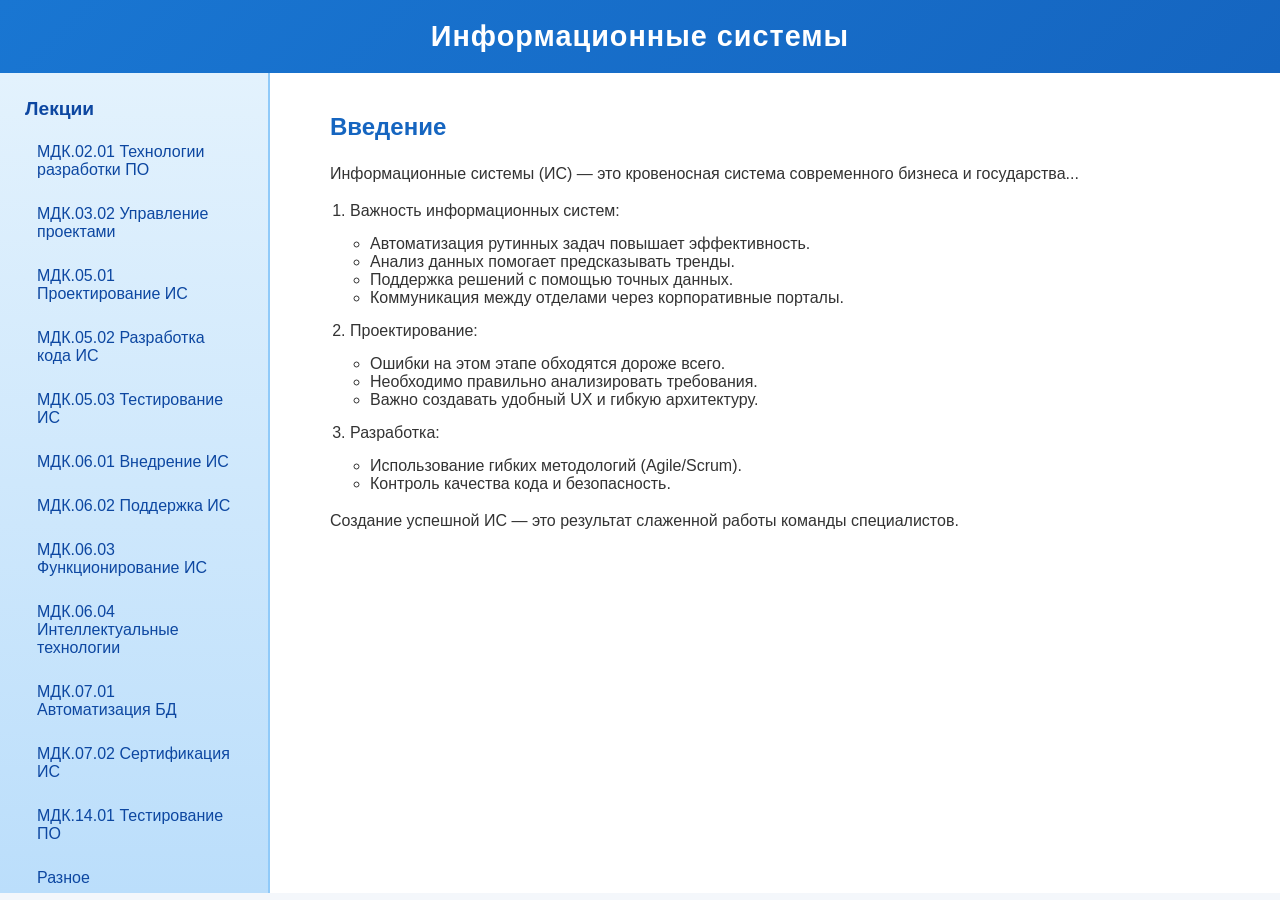
<file: index.html>
<!DOCTYPE html>
<html lang="ru">
<head>
    <meta charset="UTF-8">
    <meta name="viewport" content="width=device-width, initial-scale=1.0">
    <title>Лекции — Информационные системы</title>
    <link rel="stylesheet" href="style.css">
</head>
<body>
    <header>
        <h1>Информационные системы</h1>
    </header>

    <div class="layout">
        <aside class="sidebar">
            <h2>Лекции</h2>
            <ol>
                <li><a href="trpo0201.html">МДК.02.01 Технологии разработки ПО</a></li>
                <li><a href="upr0302.html">МДК.03.02 Управление проектами</a></li>
                <li><a href="proekt0501.html">МДК.05.01 Проектирование ИС</a></li>
                <li><a href="0502.html">МДК.05.02 Разработка кода ИС</a></li>
                <li><a href="0503.html">МДК.05.03 Тестирование ИС</a></li>
                <li><a href="0601.html">МДК.06.01 Внедрение ИС</a></li>
                <li><a href="0602.html">МДК.06.02 Поддержка ИС</a></li>
                <li><a href="0603.html">МДК.06.03 Функционирование ИС</a></li>
                <li><a href="0604.html">МДК.06.04 Интеллектуальные технологии</a></li>
                <li><a href="0701.html">МДК.07.01 Автоматизация БД</a></li>
                <li><a href="0702.html">МДК.07.02 Сертификация ИС</a></li>
                <li><a href="1401.html">МДК.14.01 Тестирование ПО</a></li>
                <li><a href="sclad.html">Разное</a></li>
                <li><a href="we4tr.html">Сбор данных (УП.05)</a></li>
                <li><a href="wf.html">Введение в ОС</a></li>
                <li><a href="fgh.html">Файловая система</a></li>
                <li><a href="hjn.html">Проектирование ИС</a></li>
            </ol>
        </aside>

        <main class="content">
            <h2>Введение</h2>
            <p>Информационные системы (ИС) — это кровеносная система современного бизнеса и государства...</p>

            <ol>
                <li>Важность информационных систем:
                    <ul>
                        <li>Автоматизация рутинных задач повышает эффективность.</li>
                        <li>Анализ данных помогает предсказывать тренды.</li>
                        <li>Поддержка решений с помощью точных данных.</li>
                        <li>Коммуникация между отделами через корпоративные порталы.</li>
                    </ul>
                </li>

                <li>Проектирование:
                    <ul>
                        <li>Ошибки на этом этапе обходятся дороже всего.</li>
                        <li>Необходимо правильно анализировать требования.</li>
                        <li>Важно создавать удобный UX и гибкую архитектуру.</li>
                    </ul>
                </li>

                <li>Разработка:
                    <ul>
                        <li>Использование гибких методологий (Agile/Scrum).</li>
                        <li>Контроль качества кода и безопасность.</li>
                    </ul>
                </li>
            </ol>

            <p>Создание успешной ИС — это результат слаженной работы команды специалистов.</p>
        </main>
    </div>
</body>
</html>
</file>
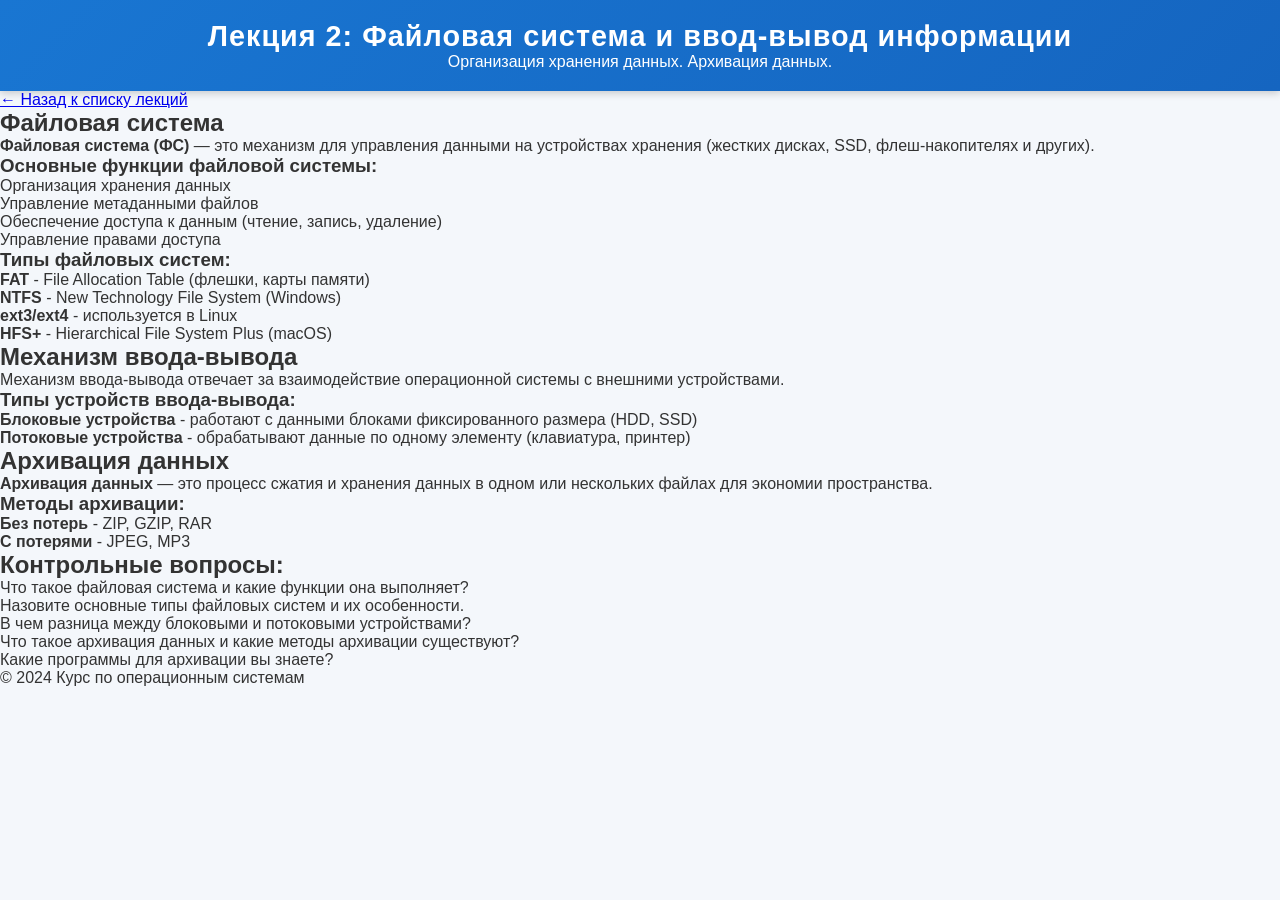
<file: fgh.html>
<!DOCTYPE html>
<html lang="ru">
<head>
    <meta charset="UTF-8">
    <meta name="viewport" content="width=device-width, initial-scale=1.0">
    <title>Лекция 2 - Файловая система и ввод-вывод</title>
    <link rel="stylesheet" href="../style.css">
</head>
<body>
    <header>
        <div class="container">
            <h1>Лекция 2: Файловая система и ввод-вывод информации</h1>
            <p>Организация хранения данных. Архивация данных.</p>
        </div>
    </header>

    <main class="container">
        <a href="../index.html" class="back-btn">← Назад к списку лекций</a>
        
        <div class="lecture-content">
            <h2>Файловая система</h2>
            <p><strong>Файловая система (ФС)</strong> — это механизм для управления данными на устройствах хранения (жестких дисках, SSD, флеш-накопителях и других).</p>
            
            <h3>Основные функции файловой системы:</h3>
            <ul>
                <li>Организация хранения данных</li>
                <li>Управление метаданными файлов</li>
                <li>Обеспечение доступа к данным (чтение, запись, удаление)</li>
                <li>Управление правами доступа</li>
            </ul>
            
            <h3>Типы файловых систем:</h3>
            <ul>
                <li><strong>FAT</strong> - File Allocation Table (флешки, карты памяти)</li>
                <li><strong>NTFS</strong> - New Technology File System (Windows)</li>
                <li><strong>ext3/ext4</strong> - используется в Linux</li>
                <li><strong>HFS+</strong> - Hierarchical File System Plus (macOS)</li>
            </ul>
            
            <h2>Механизм ввода-вывода</h2>
            <p>Механизм ввода-вывода отвечает за взаимодействие операционной системы с внешними устройствами.</p>
            
            <h3>Типы устройств ввода-вывода:</h3>
            <ul>
                <li><strong>Блоковые устройства</strong> - работают с данными блоками фиксированного размера (HDD, SSD)</li>
                <li><strong>Потоковые устройства</strong> - обрабатывают данные по одному элементу (клавиатура, принтер)</li>
            </ul>
            
            <h2>Архивация данных</h2>
            <p><strong>Архивация данных</strong> — это процесс сжатия и хранения данных в одном или нескольких файлах для экономии пространства.</p>
            
            <h3>Методы архивации:</h3>
            <ul>
                <li><strong>Без потерь</strong> - ZIP, GZIP, RAR</li>
                <li><strong>С потерями</strong> - JPEG, MP3</li>
            </ul>
            
            <h2>Контрольные вопросы:</h2>
            <ol>
                <li>Что такое файловая система и какие функции она выполняет?</li>
                <li>Назовите основные типы файловых систем и их особенности.</li>
                <li>В чем разница между блоковыми и потоковыми устройствами?</li>
                <li>Что такое архивация данных и какие методы архивации существуют?</li>
                <li>Какие программы для архивации вы знаете?</li>
            </ol>
        </div>
    </main>

    <footer>
        <div class="container">
            <p>&copy; 2024 Курс по операционным системам</p>
        </div>
    </footer>
</body>
</html>
</file>
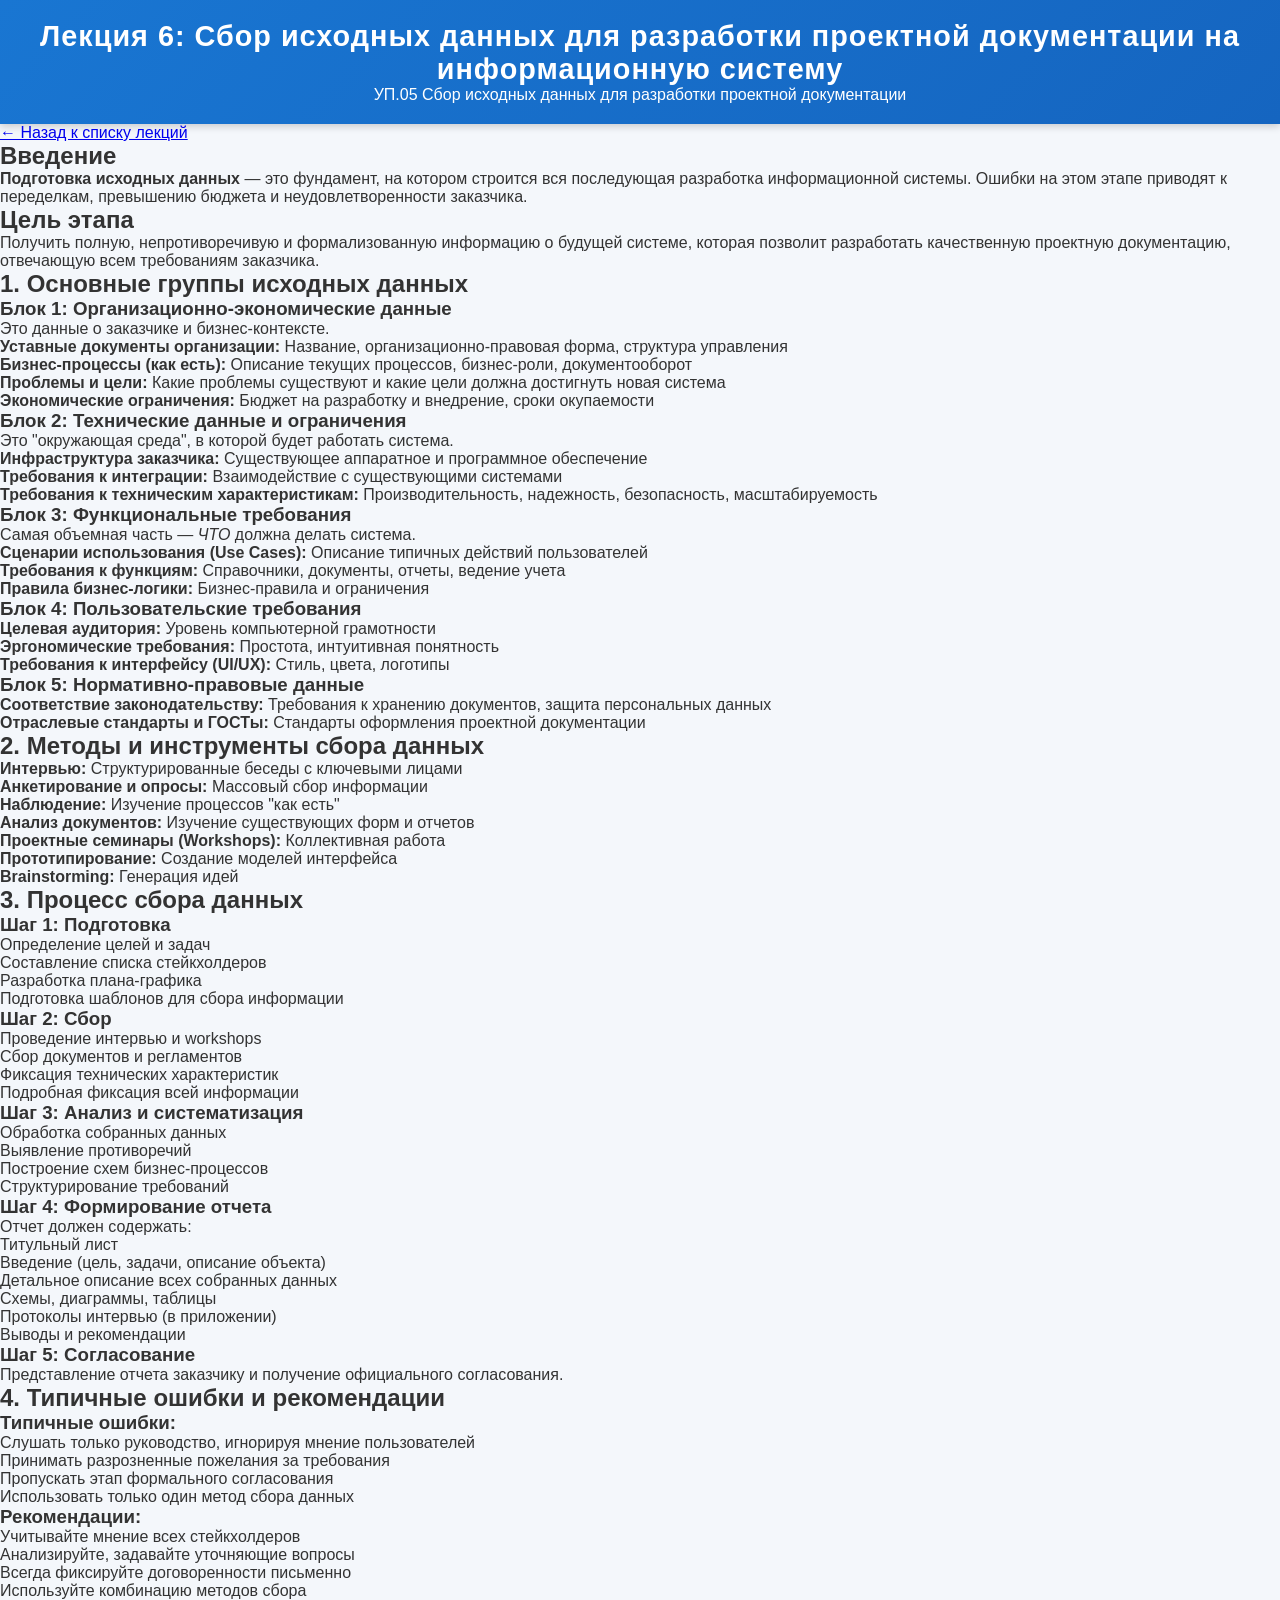
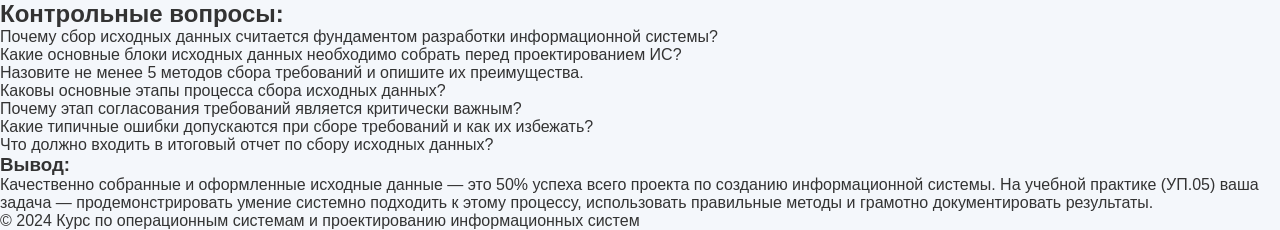
<file: hjn.html>
<!DOCTYPE html>
<html lang="ru">
<head>
    <meta charset="UTF-8">
    <meta name="viewport" content="width=device-width, initial-scale=1.0">
    <title>Лекция 6 - Сбор исходных данных для проектирования ИС</title>
    <link rel="stylesheet" href="../style.css">
</head>
<body>
    <header>
        <div class="container">
            <h1>Лекция 6: Сбор исходных данных для разработки проектной документации на информационную систему</h1>
            <p>УП.05 Сбор исходных данных для разработки проектной документации</p>
        </div>
    </header>

    <main class="container">
        <a href="../index.html" class="back-btn">← Назад к списку лекций</a>
        
        <div class="lecture-content">
            <h2>Введение</h2>
            <p><strong>Подготовка исходных данных</strong> — это фундамент, на котором строится вся последующая разработка информационной системы. Ошибки на этом этапе приводят к переделкам, превышению бюджета и неудовлетворенности заказчика.</p>
            
            <h2>Цель этапа</h2>
            <p>Получить полную, непротиворечивую и формализованную информацию о будущей системе, которая позволит разработать качественную проектную документацию, отвечающую всем требованиям заказчика.</p>
            
            <h2>1. Основные группы исходных данных</h2>
            
            <h3>Блок 1: Организационно-экономические данные</h3>
            <p>Это данные о заказчике и бизнес-контексте.</p>
            <ul>
                <li><strong>Уставные документы организации:</strong> Название, организационно-правовая форма, структура управления</li>
                <li><strong>Бизнес-процессы (как есть):</strong> Описание текущих процессов, бизнес-роли, документооборот</li>
                <li><strong>Проблемы и цели:</strong> Какие проблемы существуют и какие цели должна достигнуть новая система</li>
                <li><strong>Экономические ограничения:</strong> Бюджет на разработку и внедрение, сроки окупаемости</li>
            </ul>
            
            <h3>Блок 2: Технические данные и ограничения</h3>
            <p>Это "окружающая среда", в которой будет работать система.</p>
            <ul>
                <li><strong>Инфраструктура заказчика:</strong> Существующее аппаратное и программное обеспечение</li>
                <li><strong>Требования к интеграции:</strong> Взаимодействие с существующими системами</li>
                <li><strong>Требования к техническим характеристикам:</strong> Производительность, надежность, безопасность, масштабируемость</li>
            </ul>
            
            <h3>Блок 3: Функциональные требования</h3>
            <p>Самая объемная часть — <em>ЧТО</em> должна делать система.</p>
            <ul>
                <li><strong>Сценарии использования (Use Cases):</strong> Описание типичных действий пользователей</li>
                <li><strong>Требования к функциям:</strong> Справочники, документы, отчеты, ведение учета</li>
                <li><strong>Правила бизнес-логики:</strong> Бизнес-правила и ограничения</li>
            </ul>
            
            <h3>Блок 4: Пользовательские требования</h3>
            <ul>
                <li><strong>Целевая аудитория:</strong> Уровень компьютерной грамотности</li>
                <li><strong>Эргономические требования:</strong> Простота, интуитивная понятность</li>
                <li><strong>Требования к интерфейсу (UI/UX):</strong> Стиль, цвета, логотипы</li>
            </ul>
            
            <h3>Блок 5: Нормативно-правовые данные</h3>
            <ul>
                <li><strong>Соответствие законодательству:</strong> Требования к хранению документов, защита персональных данных</li>
                <li><strong>Отраслевые стандарты и ГОСТы:</strong> Стандарты оформления проектной документации</li>
            </ul>
            
            <h2>2. Методы и инструменты сбора данных</h2>
            <ul>
                <li><strong>Интервью:</strong> Структурированные беседы с ключевыми лицами</li>
                <li><strong>Анкетирование и опросы:</strong> Массовый сбор информации</li>
                <li><strong>Наблюдение:</strong> Изучение процессов "как есть"</li>
                <li><strong>Анализ документов:</strong> Изучение существующих форм и отчетов</li>
                <li><strong>Проектные семинары (Workshops):</strong> Коллективная работа</li>
                <li><strong>Прототипирование:</strong> Создание моделей интерфейса</li>
                <li><strong>Brainstorming:</strong> Генерация идей</li>
            </ul>
            
            <h2>3. Процесс сбора данных</h2>
            
            <h3>Шаг 1: Подготовка</h3>
            <ul>
                <li>Определение целей и задач</li>
                <li>Составление списка стейкхолдеров</li>
                <li>Разработка плана-графика</li>
                <li>Подготовка шаблонов для сбора информации</li>
            </ul>
            
            <h3>Шаг 2: Сбор</h3>
            <ul>
                <li>Проведение интервью и workshops</li>
                <li>Сбор документов и регламентов</li>
                <li>Фиксация технических характеристик</li>
                <li>Подробная фиксация всей информации</li>
            </ul>
            
            <h3>Шаг 3: Анализ и систематизация</h3>
            <ul>
                <li>Обработка собранных данных</li>
                <li>Выявление противоречий</li>
                <li>Построение схем бизнес-процессов</li>
                <li>Структурирование требований</li>
            </ul>
            
            <h3>Шаг 4: Формирование отчета</h3>
            <p>Отчет должен содержать:</p>
            <ul>
                <li>Титульный лист</li>
                <li>Введение (цель, задачи, описание объекта)</li>
                <li>Детальное описание всех собранных данных</li>
                <li>Схемы, диаграммы, таблицы</li>
                <li>Протоколы интервью (в приложении)</li>
                <li>Выводы и рекомендации</li>
            </ul>
            
            <h3>Шаг 5: Согласование</h3>
            <p>Представление отчета заказчику и получение официального согласования.</p>
            
            <h2>4. Типичные ошибки и рекомендации</h2>
            
            <div class="questions-block">
                <h3>Типичные ошибки:</h3>
                <ul>
                    <li>Слушать только руководство, игнорируя мнение пользователей</li>
                    <li>Принимать разрозненные пожелания за требования</li>
                    <li>Пропускать этап формального согласования</li>
                    <li>Использовать только один метод сбора данных</li>
                </ul>
                
                <h3>Рекомендации:</h3>
                <ul>
                    <li>Учитывайте мнение всех стейкхолдеров</li>
                    <li>Анализируйте, задавайте уточняющие вопросы</li>
                    <li>Всегда фиксируйте договоренности письменно</li>
                    <li>Используйте комбинацию методов сбора</li>
                </ul>
            </div>
            
            <h2>Контрольные вопросы:</h2>
            <ol>
                <li>Почему сбор исходных данных считается фундаментом разработки информационной системы?</li>
                <li>Какие основные блоки исходных данных необходимо собрать перед проектированием ИС?</li>
                <li>Назовите не менее 5 методов сбора требований и опишите их преимущества.</li>
                <li>Каковы основные этапы процесса сбора исходных данных?</li>
                <li>Почему этап согласования требований является критически важным?</li>
                <li>Какие типичные ошибки допускаются при сборе требований и как их избежать?</li>
                <li>Что должно входить в итоговый отчет по сбору исходных данных?</li>
            </ol>
            
            <div class="questions-block">
                <h3>Вывод:</h3>
                <p>Качественно собранные и оформленные исходные данные — это 50% успеха всего проекта по созданию информационной системы. На учебной практике (УП.05) ваша задача — продемонстрировать умение системно подходить к этому процессу, использовать правильные методы и грамотно документировать результаты.</p>
            </div>
        </div>
    </main>

    <footer>
        <div class="container">
            <p>&copy; 2024 Курс по операционным системам и проектированию информационных систем</p>
        </div>
    </footer>
</body>
</html>
</file>
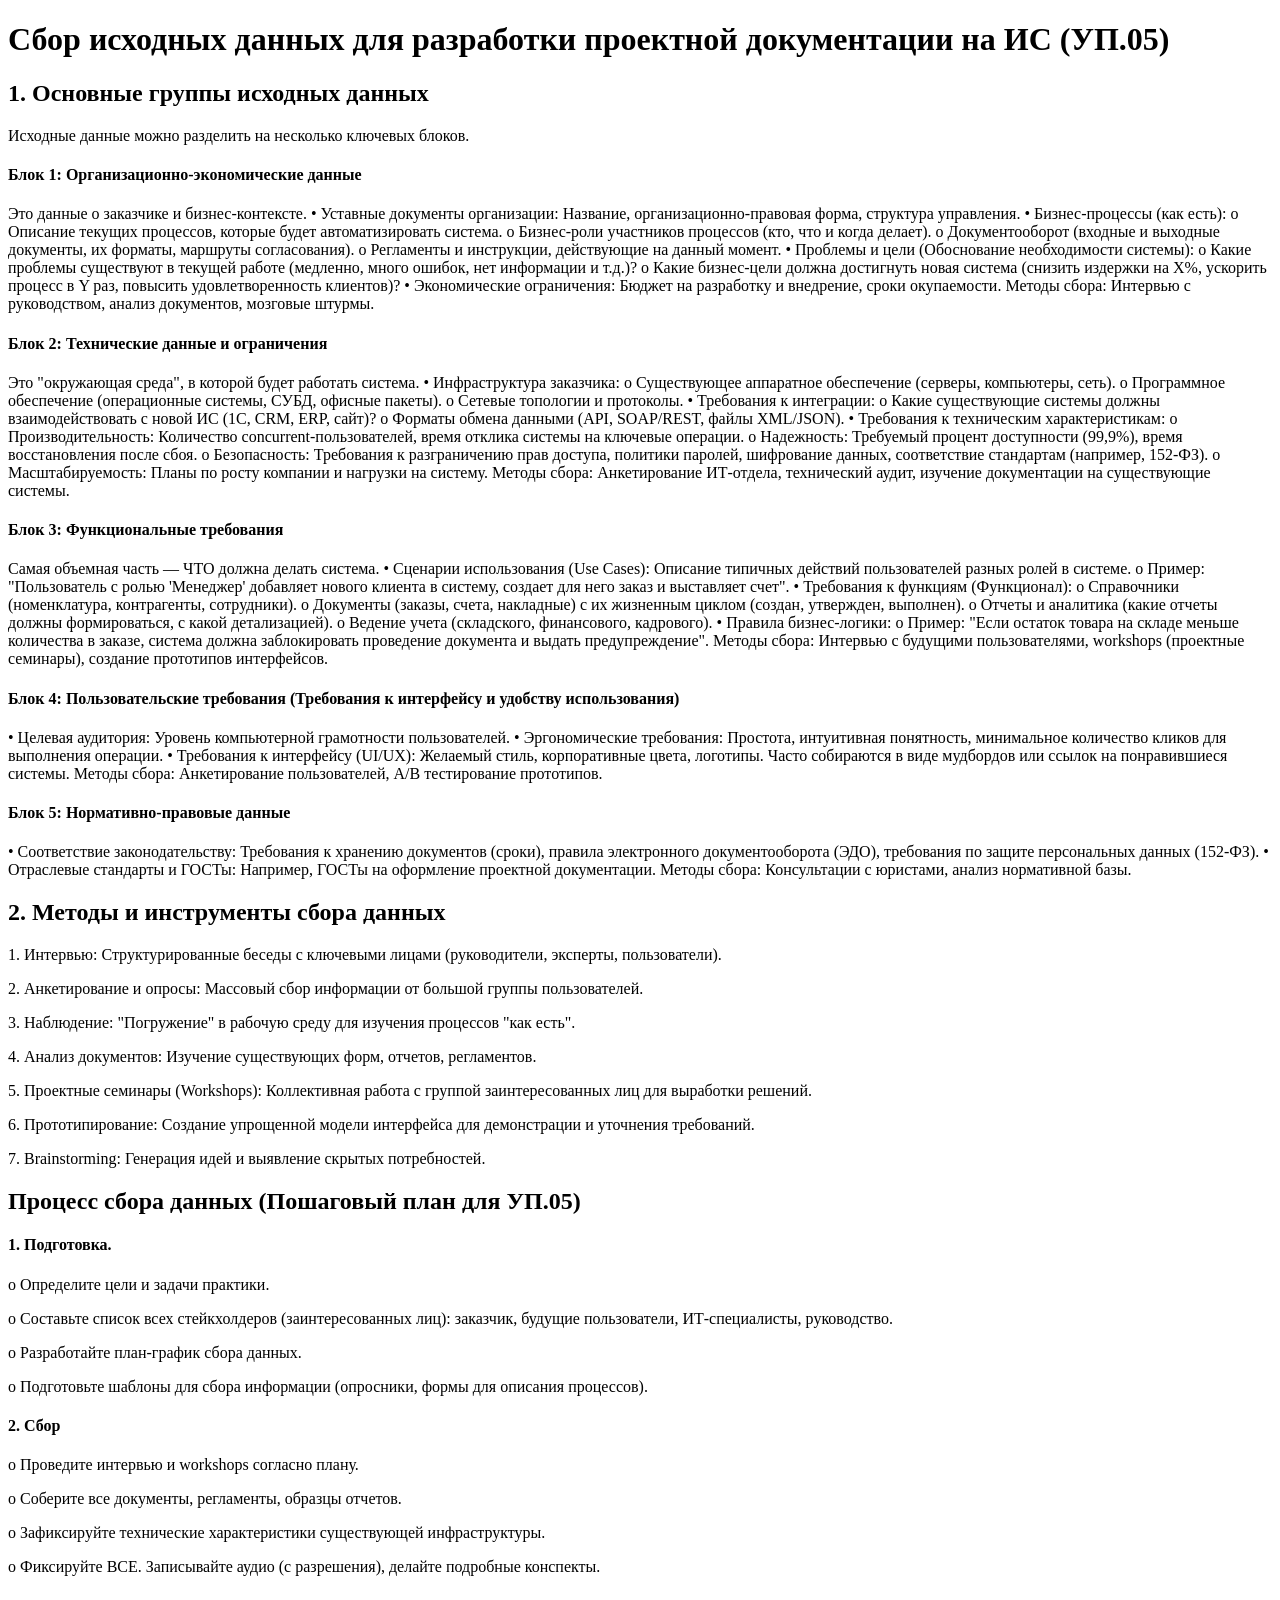
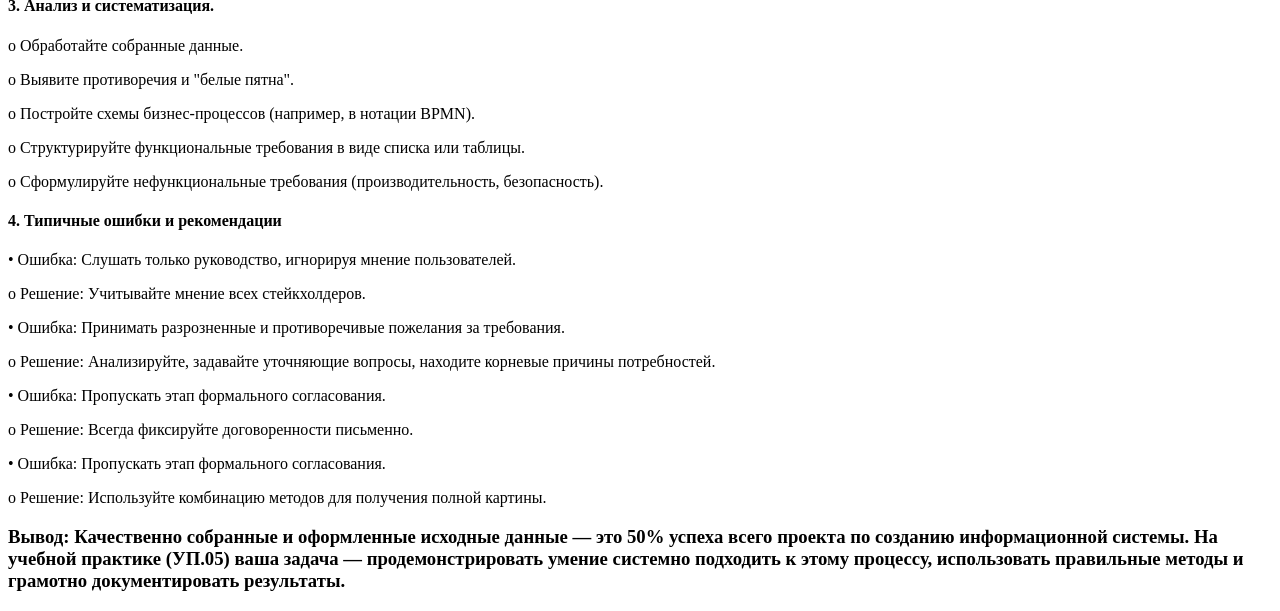
<file: we4tr.html>
<!DOCTYPE html>
<html lang="en">
<head>
    <meta charset="UTF-8">
    <meta name="viewport" content="width=device-width, initial-scale=1.0">
    <title>Сбор исходных данных для разработки проектной документации на ИС (УП.05)</title>
</head>
<body>
     <header>
        <div class="container">
            <h1>Сбор исходных данных для разработки проектной документации на ИС (УП.05)</h1>
        </div>
    </header>
     <div class="container">
        <div class="lecture-content">
            <div class="main-content">
                <h2>1. Основные группы исходных данных</h2>
                <p>Исходные данные можно разделить на несколько ключевых блоков.</p>
                  <div class="code-block">
<h4>Блок 1: Организационно-экономические данные</h4>
Это данные о заказчике и бизнес-контексте.
•	Уставные документы организации: Название, организационно-правовая форма, структура управления.
•	Бизнес-процессы (как есть):
o	Описание текущих процессов, которые будет автоматизировать система.
o	Бизнес-роли участников процессов (кто, что и когда делает).
o	Документооборот (входные и выходные документы, их форматы, маршруты согласования).
o	Регламенты и инструкции, действующие на данный момент.
•	Проблемы и цели (Обоснование необходимости системы):
o	Какие проблемы существуют в текущей работе (медленно, много ошибок, нет информации и т.д.)?
o	Какие бизнес-цели должна достигнуть новая система (снизить издержки на X%, ускорить процесс в Y раз, повысить удовлетворенность клиентов)?
•	Экономические ограничения: Бюджет на разработку и внедрение, сроки окупаемости.
Методы сбора: Интервью с руководством, анализ документов, мозговые штурмы.
<h4>Блок 2: Технические данные и ограничения</h4>
Это "окружающая среда", в которой будет работать система.
•	Инфраструктура заказчика:
o	Существующее аппаратное обеспечение (серверы, компьютеры, сеть).
o	Программное обеспечение (операционные системы, СУБД, офисные пакеты).
o	Сетевые топологии и протоколы.
•	Требования к интеграции:
o	Какие существующие системы должны взаимодействовать с новой ИС (1С, CRM, ERP, сайт)?
o	Форматы обмена данными (API, SOAP/REST, файлы XML/JSON).
•	Требования к техническим характеристикам:
o	Производительность: Количество concurrent-пользователей, время отклика системы на ключевые операции.
o	Надежность: Требуемый процент доступности (99,9%), время восстановления после сбоя.
o	Безопасность: Требования к разграничению прав доступа, политики паролей, шифрование данных, соответствие стандартам (например, 152-ФЗ).
o	Масштабируемость: Планы по росту компании и нагрузки на систему.
Методы сбора: Анкетирование ИТ-отдела, технический аудит, изучение документации на существующие системы.
<h4>Блок 3: Функциональные требования</h4>
Самая объемная часть — ЧТО должна делать система.
•	Сценарии использования (Use Cases): Описание типичных действий пользователей разных ролей в системе.
o	Пример: "Пользователь с ролью 'Менеджер' добавляет нового клиента в систему, создает для него заказ и выставляет счет".
•	Требования к функциям (Функционал):
o	Справочники (номенклатура, контрагенты, сотрудники).
o	Документы (заказы, счета, накладные) с их жизненным циклом (создан, утвержден, выполнен).
o	Отчеты и аналитика (какие отчеты должны формироваться, с какой детализацией).
o	Ведение учета (складского, финансового, кадрового).
•	Правила бизнес-логики:
o	Пример: "Если остаток товара на складе меньше количества в заказе, система должна заблокировать проведение документа и выдать предупреждение".
Методы сбора: Интервью с будущими пользователями, workshops (проектные семинары), создание прототипов интерфейсов.
<h4>Блок 4: Пользовательские требования (Требования к интерфейсу и удобству использования)</h4>
•	Целевая аудитория: Уровень компьютерной грамотности пользователей.
•	Эргономические требования: Простота, интуитивная понятность, минимальное количество кликов для выполнения операции.
•	Требования к интерфейсу (UI/UX): Желаемый стиль, корпоративные цвета, логотипы. Часто собираются в виде мудбордов или ссылок на понравившиеся системы.
Методы сбора: Анкетирование пользователей, A/B тестирование прототипов.
<h4>Блок 5: Нормативно-правовые данные</h4>
•	Соответствие законодательству: Требования к хранению документов (сроки), правила электронного документооборота (ЭДО), требования по защите персональных данных (152-ФЗ).
•	Отраслевые стандарты и ГОСТы: Например, ГОСТы на оформление проектной документации.
Методы сбора: Консультации с юристами, анализ нормативной базы.
<h2>2. Методы и инструменты сбора данных</h2>
                <p>1.	Интервью: Структурированные беседы с ключевыми лицами (руководители, эксперты, пользователи).</p>
                  <p>2.	Анкетирование и опросы: Массовый сбор информации от большой группы пользователей.</p>
                    <p>3.	Наблюдение: "Погружение" в рабочую среду для изучения процессов "как есть".</p>
                      <p>4.	Анализ документов: Изучение существующих форм, отчетов, регламентов.</p>
                        <p>5.	Проектные семинары (Workshops): Коллективная работа с группой заинтересованных лиц для выработки решений.</p>
                          <p>6.	Прототипирование: Создание упрощенной модели интерфейса для демонстрации и уточнения требований.</p>
                            <p>7.	Brainstorming: Генерация идей и выявление скрытых потребностей.</p>
                        <h2>Процесс сбора данных (Пошаговый план для УП.05)</h2>
                        <h4>1.	Подготовка.</h4>
                            <p>o	Определите цели и задачи практики.</p>  
                                <p>o	Составьте список всех стейкхолдеров (заинтересованных лиц): заказчик, будущие пользователи, ИТ-специалисты, руководство.</p>
                                    <p>o	Разработайте план-график сбора данных.</p> 
                                        <p>o	Подготовьте шаблоны для сбора информации (опросники, формы для описания процессов).</p>
                <h4>2. Сбор</h4>
                <P>o	Проведите интервью и workshops согласно плану.</P>
                <P>o	Соберите все документы, регламенты, образцы отчетов.</P>
                <P>o	Зафиксируйте технические характеристики существующей инфраструктуры.</P>
                <P>o	Фиксируйте ВСЕ. Записывайте аудио (с разрешения), делайте подробные конспекты.</P>
                <h4>3.	Анализ и систематизация.</h4>
                <p>o	Обработайте собранные данные.</p>
                <p>o	Выявите противоречия и "белые пятна".</p> 
                <p>o	Постройте схемы бизнес-процессов (например, в нотации BPMN).</p>
                <p>o	Структурируйте функциональные требования в виде списка или таблицы.</p>
                <p>o	Сформулируйте нефункциональные требования (производительность, безопасность).</p>
                <h4>4. Типичные ошибки и рекомендации</h4>
                <p>•	Ошибка: Слушать только руководство, игнорируя мнение пользователей.</p>
                <p>o	Решение: Учитывайте мнение всех стейкхолдеров.</p>
                <p>•	Ошибка: Принимать разрозненные и противоречивые пожелания за требования.</p>
                <p>o	Решение: Анализируйте, задавайте уточняющие вопросы, находите корневые причины потребностей.</p>
                <p>•	Ошибка: Пропускать этап формального согласования.</p>
                <p>o	Решение: Всегда фиксируйте договоренности письменно.</p>
                <p>•	Ошибка: Пропускать этап формального согласования.</p>
                <p>o	Решение: Используйте комбинацию методов для получения полной картины.</p>
<h3>Вывод: Качественно собранные и оформленные исходные данные — это 50% успеха всего проекта по созданию информационной системы. На учебной практике (УП.05) ваша задача — продемонстрировать умение системно подходить к этому процессу, использовать правильные методы и грамотно документировать результаты. </h3>
                </div>


</body>
</html>
</file>
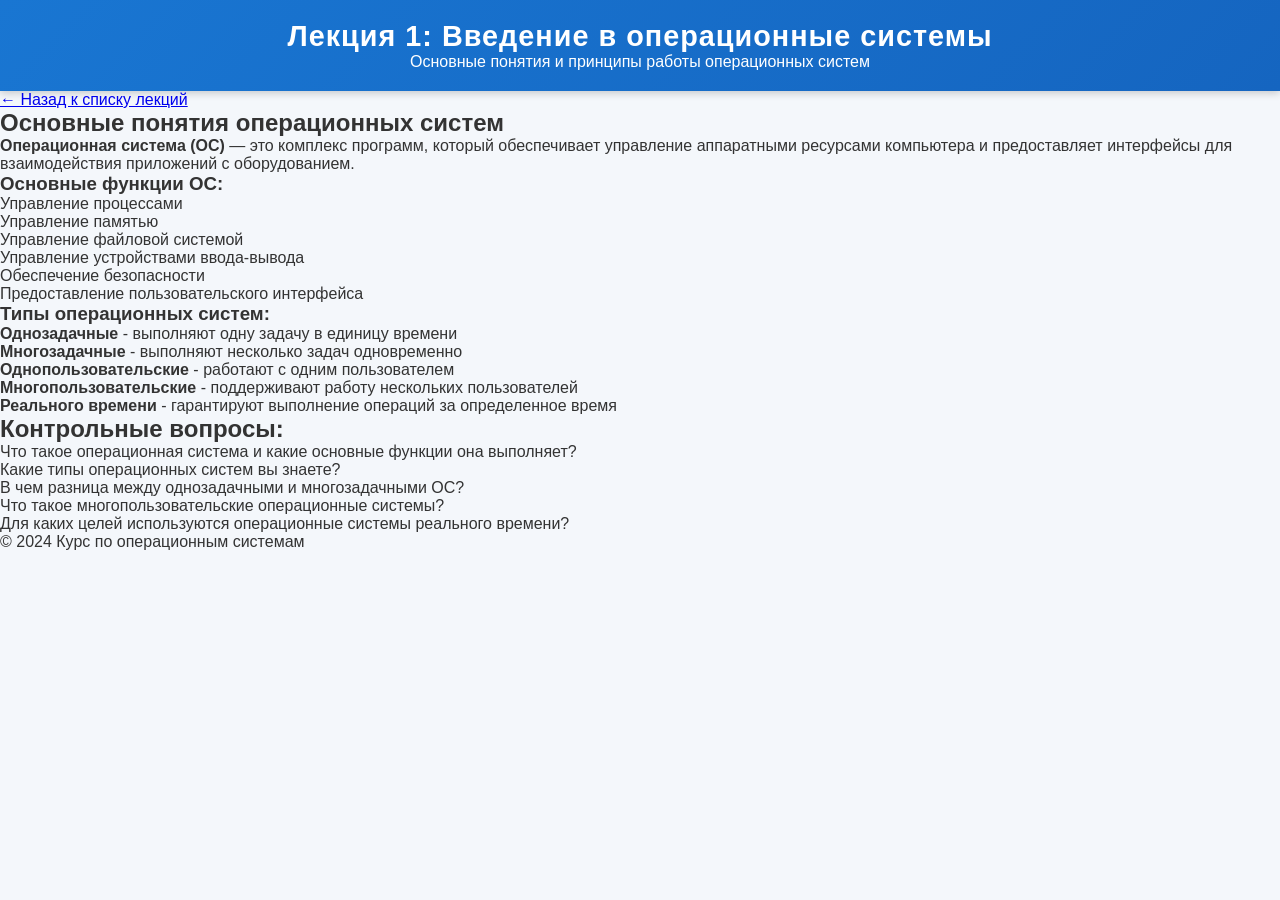
<file: wf.html>
<!DOCTYPE html>
<html lang="ru">
<head>
    <meta charset="UTF-8">
    <meta name="viewport" content="width=device-width, initial-scale=1.0">
    <title>Лекция 1 - Введение в ОС</title>
    <link rel="stylesheet" href="../style.css">
</head>
<body>
    <header>
        <div class="container">
            <h1>Лекция 1: Введение в операционные системы</h1>
            <p>Основные понятия и принципы работы операционных систем</p>
        </div>
    </header>

    <main class="container">
        <a href="../index.html" class="back-btn">← Назад к списку лекций</a>
        
        <div class="lecture-content">
            <h2>Основные понятия операционных систем</h2>
            
            <p><strong>Операционная система (ОС)</strong> — это комплекс программ, который обеспечивает управление аппаратными ресурсами компьютера и предоставляет интерфейсы для взаимодействия приложений с оборудованием.</p>
            
            <h3>Основные функции ОС:</h3>
            <ul>
                <li>Управление процессами</li>
                <li>Управление памятью</li>
                <li>Управление файловой системой</li>
                <li>Управление устройствами ввода-вывода</li>
                <li>Обеспечение безопасности</li>
                <li>Предоставление пользовательского интерфейса</li>
            </ul>
            
            <h3>Типы операционных систем:</h3>
            <ul>
                <li><strong>Однозадачные</strong> - выполняют одну задачу в единицу времени</li>
                <li><strong>Многозадачные</strong> - выполняют несколько задач одновременно</li>
                <li><strong>Однопользовательские</strong> - работают с одним пользователем</li>
                <li><strong>Многопользовательские</strong> - поддерживают работу нескольких пользователей</li>
                <li><strong>Реального времени</strong> - гарантируют выполнение операций за определенное время</li>
            </ul>
            
            <h2>Контрольные вопросы:</h2>
            <ol>
                <li>Что такое операционная система и какие основные функции она выполняет?</li>
                <li>Какие типы операционных систем вы знаете?</li>
                <li>В чем разница между однозадачными и многозадачными ОС?</li>
                <li>Что такое многопользовательские операционные системы?</li>
                <li>Для каких целей используются операционные системы реального времени?</li>
            </ol>
        </div>
    </main>

    <footer>
        <div class="container">
            <p>&copy; 2024 Курс по операционным системам</p>
        </div>
    </footer>
</body>
</html>
</file>
<file: style.css>
/* Общие стили */
* {
    box-sizing: border-box;
    margin: 0;
    padding: 0;
    font-family: "Segoe UI", sans-serif;
}

body {
    background: #f4f7fb;
    color: #333;
}

/* Шапка */
header {
    background: linear-gradient(135deg, #1976d2, #1565c0);
    color: white;
    padding: 20px 0;
    text-align: center;
    box-shadow: 0 2px 8px rgba(0, 0, 0, 0.2);
}

header h1 {
    font-size: 1.8rem;
    letter-spacing: 1px;
}

/* Общий макет */
.layout {
    display: flex;
    min-height: calc(100vh - 80px);
}

/* Боковое меню */
.sidebar {
    width: 270px;
    background: linear-gradient(180deg, #e3f2fd, #bbdefb);
    padding: 25px;
    border-right: 2px solid #90caf9;
    overflow-y: auto;
    position: sticky;
    top: 0;
    height: calc(100vh - 80px);
}

.sidebar h2 {
    font-size: 1.2rem;
    margin-bottom: 15px;
    color: #0d47a1;
}

.sidebar ol {
    list-style: none;
}

.sidebar li {
    margin-bottom: 10px;
}

.sidebar a {
    text-decoration: none;
    color: #0d47a1;
    font-weight: 500;
    transition: 0.2s;
    display: block;
    padding: 8px 12px;
    border-radius: 6px;
}

.sidebar a:hover {
    background: #1565c0;
    color: #fff;
}

/* Контент */
.content {
    flex: 1;
    padding: 40px 60px;
    background: #ffffff;
}

.content h2 {
    color: #1565c0;
    margin-bottom: 20px;
}

.content ol, .content ul {
    margin: 15px 0 15px 20px;
}

.content p {
    margin: 15px 0;
    line-height: 1.6;
}

/* Адаптивность */
@media (max-width: 900px) {
    .layout {
        flex-direction: column;
    }

    .sidebar {
        width: 100%;
        height: auto;
        position: relative;
        border-right: none;
        border-bottom: 2px solid #90caf9;
    }

    .content {
        padding: 20px;
    }
}
</file>
